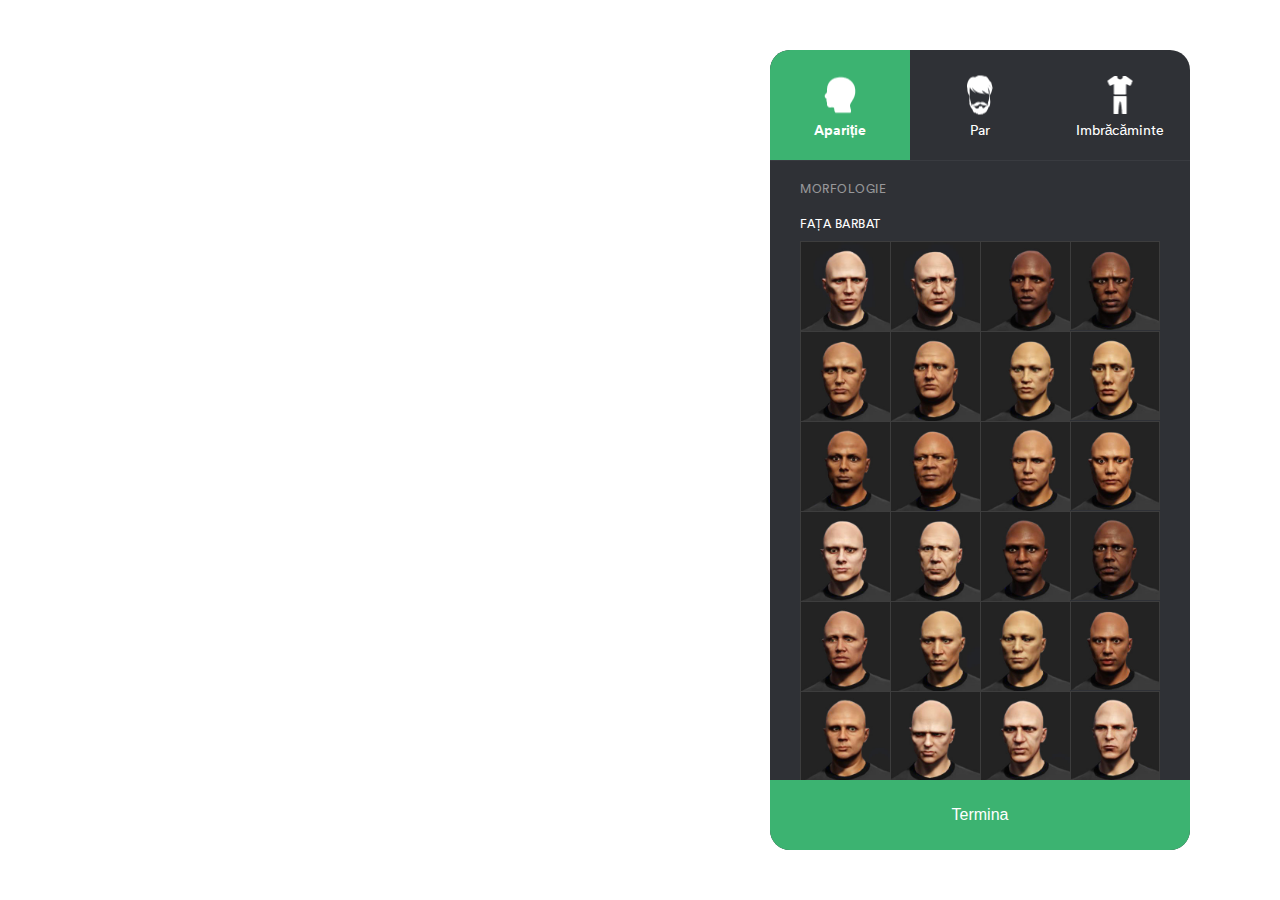
<file: vrp_customization/ui/index.html>
<html>
    <head>
        <!-- <script src="https://code.jquery.com/jquery-2.2.4.min.js" integrity="sha256-BbhdlvQf/xTY9gja0Dq3HiwQF8LaCRTXxZKRutelT44=" crossorigin="anonymous"></script> -->
        <script src="nui://game/ui/jquery.js" type="text/javascript"></script>
        <link href="style.css" rel="stylesheet" type="text/css" />
    </head>
    <body>
        <img id="cursorPointer" src="assets/cursor.png">
        <div class="skinCreator">

            <!-- Tabs -->
            <div class="tab">
              <!-- <a href="#" class="identity disabled" data-link="identity">Identité</a> -->
              <a href="#" class="visage active" data-link="visage">Apariție</a>
              <a href="#" class="pilosite" data-link="pilosite">Par</a>
              <a href="#" class="vetements" data-link="vetements">Imbrăcăminte</a>
            </div>
            
            <form id="formSkinCreator">


              <!-- BLOCK VISAGE -->
              <div class="block visage active">
                
                <div class="group">
                  <h2>Morfologie</h2>
                  <div class="input">
                    <div class="label">Fața barbat</div>
                    <div class="type-img">
                      <label for="pere1">
                        <input type="radio" name="pere" class="pere" value="0" id="pere1" checked>
                        <div class="img"><img src="assets/heritage/Face-0.jpg" alt=""></div>
                      </label>
                      <label for="pere2">
                        <input type="radio" name="pere" class="pere" value="1" id="pere2">
                        <div class="img"><img src="assets/heritage/Face-1.jpg" alt=""></div>
                      </label>
                      <label for="pere3">
                        <input type="radio" name="pere" class="pere" value="2" id="pere3">
                        <div class="img"><img src="assets/heritage/Face-2.jpg" alt=""></div>
                      </label>
                      <label for="pere4">
                        <input type="radio" name="pere" class="pere" value="3" id="pere4">
                        <div class="img"><img src="assets/heritage/Face-3.jpg" alt=""></div>
                      </label>
                      <label for="pere5">
                        <input type="radio" name="pere" class="pere" value="4" id="pere5">
                        <div class="img"><img src="assets/heritage/Face-4.jpg" alt=""></div>
                      </label>
                      <label for="pere6">
                        <input type="radio" name="pere" class="pere" value="5" id="pere6">
                        <div class="img"><img src="assets/heritage/Face-5.jpg" alt=""></div>
                      </label>
                      <label for="pere7">
                        <input type="radio" name="pere" class="pere" value="6" id="pere7">
                        <div class="img"><img src="assets/heritage/Face-6.jpg" alt=""></div>
                      </label>
                      <label for="pere8">
                        <input type="radio" name="pere" class="pere" value="7" id="pere8">
                        <div class="img"><img src="assets/heritage/Face-7.jpg" alt=""></div>
                      </label>
                      <label for="pere9">
                        <input type="radio" name="pere" class="pere" value="8" id="pere9">
                        <div class="img"><img src="assets/heritage/Face-8.jpg" alt=""></div>
                      </label>
                      <label for="pere10">
                        <input type="radio" name="pere" class="pere" value="9" id="pere10">
                        <div class="img"><img src="assets/heritage/Face-9.jpg" alt=""></div>
                      </label>
                      <label for="pere11">
                        <input type="radio" name="pere" class="pere" value="10" id="pere11">
                        <div class="img"><img src="assets/heritage/Face-10.jpg" alt=""></div>
                      </label>
                      <label for="pere12">
                        <input type="radio" name="pere" class="pere" value="11" id="pere12">
                        <div class="img"><img src="assets/heritage/Face-11.jpg" alt=""></div>
                      </label>
                      <label for="pere13">
                        <input type="radio" name="pere" class="pere" value="12" id="pere13">
                        <div class="img"><img src="assets/heritage/Face-12.jpg" alt=""></div>
                      </label>
                      <label for="pere14">
                        <input type="radio" name="pere" class="pere" value="13" id="pere14">
                        <div class="img"><img src="assets/heritage/Face-13.jpg" alt=""></div>
                      </label>
                      <label for="pere15">
                        <input type="radio" name="pere" class="pere" value="14" id="pere15">
                        <div class="img"><img src="assets/heritage/Face-14.jpg" alt=""></div>
                      </label>
                      <label for="pere16">
                        <input type="radio" name="pere" class="pere" value="15" id="pere16">
                        <div class="img"><img src="assets/heritage/Face-15.jpg" alt=""></div>
                      </label>
                      <label for="pere17">
                        <input type="radio" name="pere" class="pere" value="16" id="pere17">
                        <div class="img"><img src="assets/heritage/Face-16.jpg" alt=""></div>
                      </label>
                      <label for="pere18">
                        <input type="radio" name="pere" class="pere" value="17" id="pere18">
                        <div class="img"><img src="assets/heritage/Face-17.jpg" alt=""></div>
                      </label>
                      <label for="pere19">
                        <input type="radio" name="pere" class="pere" value="18" id="pere19">
                        <div class="img"><img src="assets/heritage/Face-18.jpg" alt=""></div>
                      </label>
                      <label for="pere20">
                        <input type="radio" name="pere" class="pere" value="19" id="pere20">
                        <div class="img"><img src="assets/heritage/Face-19.jpg" alt=""></div>
                      </label>
                      <label for="pere21">
                        <input type="radio" name="pere" class="pere" value="20" id="pere21">
                        <div class="img"><img src="assets/heritage/Face-20.jpg" alt=""></div>
                      </label>
                      <label for="pere22">
                        <input type="radio" name="pere" class="pere" value="42" id="pere22">
                        <div class="img"><img src="assets/heritage/Face-42.jpg" alt=""></div>
                      </label>
                      <label for="pere23">
                        <input type="radio" name="pere" class="pere" value="43" id="pere23">
                        <div class="img"><img src="assets/heritage/Face-43.jpg" alt=""></div>
                      </label>
                      <label for="pere24">
                        <input type="radio" name="pere" class="pere" value="44" id="pere24">
                        <div class="img"><img src="assets/heritage/Face-44.jpg" alt=""></div>
                      </label>
                    </div>
                  </div>

                  <div class="input">
                    <div class="label">Fața femeie</div>
                    <div class="type-img">
                      <label for="pere25">
                        <input type="radio" name="pere" class="pere" value="21" id="pere25" checked>
                        <div class="img"><img src="assets/heritage/Face-21.jpg" alt=""></div>
                      </label>
                      <label for="pere26">
                        <input type="radio" name="pere" class="pere" value="22" id="pere26">
                        <div class="img"><img src="assets/heritage/Face-22.jpg" alt=""></div>
                      </label>
                      <label for="pere27">
                        <input type="radio" name="pere" class="pere" value="23" id="pere27">
                        <div class="img"><img src="assets/heritage/Face-23.jpg" alt=""></div>
                      </label>
                      <label for="pere28">
                        <input type="radio" name="pere" class="pere" value="24" id="pere28">
                        <div class="img"><img src="assets/heritage/Face-24.jpg" alt=""></div>
                      </label>
                      <label for="pere29">
                        <input type="radio" name="pere" class="pere" value="25" id="pere29">
                        <div class="img"><img src="assets/heritage/Face-25.jpg" alt=""></div>
                      </label>
                      <label for="pere30">
                        <input type="radio" name="pere" class="pere" value="26" id="pere30">
                        <div class="img"><img src="assets/heritage/Face-26.jpg" alt=""></div>
                      </label>
                      <label for="pere31">
                        <input type="radio" name="pere" class="pere" value="27" id="pere31">
                        <div class="img"><img src="assets/heritage/Face-27.jpg" alt=""></div>
                      </label>
                      <label for="pere32">
                        <input type="radio" name="pere" class="pere" value="28" id="pere32">
                        <div class="img"><img src="assets/heritage/Face-28.jpg" alt=""></div>
                      </label>
                      <label for="pere33">
                        <input type="radio" name="pere" class="pere" value="29" id="pere33">
                        <div class="img"><img src="assets/heritage/Face-29.jpg" alt=""></div>
                      </label>
                      <label for="pere34">
                        <input type="radio" name="pere" class="pere" value="30" id="pere34">
                        <div class="img"><img src="assets/heritage/Face-30.jpg" alt=""></div>
                      </label>
                      <label for="pere35">
                        <input type="radio" name="pere" class="pere" value="31" id="pere35">
                        <div class="img"><img src="assets/heritage/Face-31.jpg" alt=""></div>
                      </label>
                      <label for="pere36">
                        <input type="radio" name="pere" class="pere" value="32" id="pere36">
                        <div class="img"><img src="assets/heritage/Face-32.jpg" alt=""></div>
                      </label>
                      <label for="pere37">
                        <input type="radio" name="pere" class="pere" value="33" id="pere37">
                        <div class="img"><img src="assets/heritage/Face-33.jpg" alt=""></div>
                      </label>
                      <label for="pere38">
                        <input type="radio" name="pere" class="pere" value="34" id="pere38">
                        <div class="img"><img src="assets/heritage/Face-34.jpg" alt=""></div>
                      </label>
                      <label for="pere39">
                        <input type="radio" name="pere" class="pere" value="35" id="pere39">
                        <div class="img"><img src="assets/heritage/Face-35.jpg" alt=""></div>
                      </label>
                      <label for="pere40">
                        <input type="radio" name="pere" class="pere" value="36" id="pere40">
                        <div class="img"><img src="assets/heritage/Face-36.jpg" alt=""></div>
                      </label>
                      <label for="pere41">
                        <input type="radio" name="pere" class="pere" value="37" id="pere41">
                        <div class="img"><img src="assets/heritage/Face-37.jpg" alt=""></div>
                      </label>
                      <label for="pere42">
                        <input type="radio" name="pere" class="pere" value="38" id="pere42">
                        <div class="img"><img src="assets/heritage/Face-38.jpg" alt=""></div>
                      </label>
                      <label for="pere43">
                        <input type="radio" name="pere" class="pere" value="39" id="pere43">
                        <div class="img"><img src="assets/heritage/Face-39.jpg" alt=""></div>
                      </label>
                      <label for="pere44">
                        <input type="radio" name="pere" class="pere" value="40" id="pere44">
                        <div class="img"><img src="assets/heritage/Face-40.jpg" alt=""></div>
                      </label>
                      <label for="pere45">
                        <input type="radio" name="pere" class="pere" value="41" id="pere45">
                        <div class="img"><img src="assets/heritage/Face-41.jpg" alt=""></div>
                      </label>
                      <label for="pere46">
                        <input type="radio" name="pere" class="pere" value="45" id="pere46">
                        <div class="img"><img src="assets/heritage/Face-45.jpg" alt=""></div>
                      </label>
                    </div>
                  </div>



                  <div class="input">
                    <div class="label">Genetica Barbat / Femeie</div>
                    <div class="label-value" data-legend="" style="display:none;"></div>
                    <div class="type-range">
                      <a href="#" class="arrow arrow-left">&nbsp;</a>
                      <input value="5" type="range" class="morphologie" min="0" max="10">
                      <a href="#" class="arrow arrow-right">&nbsp;</a>
                    </div>
                  </div>  
                  
                  <div class="input">
                    <div class="label">Culoarea ochilor</div>
                    <div class="type-radio">
                      <label for="eye1">
                        <input type="radio" name="eyecolor" class="eyecolor" value="0" id="eye1" checked>
                        <span class="color" data-color="#525e37"></span>
                      </label>
                      <label for="eye2">
                        <input type="radio" name="eyecolor" class="eyecolor" value="1" id="eye2">
                        <span class="color" data-color="#263419"></span>
                      </label>
                      <label for="eye3">
                        <input type="radio" name="eyecolor" class="eyecolor" value="2" id="eye3">
                        <span class="color" data-color="#83b7d5"></span>
                      </label>
                      <label for="eye4">
                        <input type="radio" name="eyecolor" class="eyecolor" value="3" id="eye4">
                        <span class="color" data-color="#3e66a3"></span>
                      </label>
                      <label for="eye5">
                        <input type="radio" name="eyecolor" class="eyecolor" value="4" id="eye5">
                        <span class="color" data-color="#8d6833"></span>
                      </label>
                      <label for="eye6">
                        <input type="radio" name="eyecolor" class="eyecolor" value="5" id="eye6">
                        <span class="color" data-color="#523711"></span>
                      </label>
                      <label for="eye7">
                        <input type="radio" name="eyecolor" class="eyecolor" value="6" id="eye7">
                        <span class="color" data-color="#d08418"></span>
                      </label>
                      <label for="eye9">
                        <input type="radio" name="eyecolor" class="eyecolor" value="8" id="eye9">
                        <span class="color" data-color="#bebebe"></span>
                      </label>
                      <label for="eye13">
                        <input type="radio" name="eyecolor" class="eyecolor" value="12" id="eye13">
                        <span class="color" data-color="#0d0d0c"></span>
                      </label>
                    </div>
                  </div>
                </div>
                
                <div class="group">
                  <h2>Piele</h2>
                  <div class="input">
                    <div class="label">Culoarea pielii</div>
                    <div class="type-radio">
                      <label for="p1">
                        <input type="radio" name="peaucolor" class="peaucolor" value="12" id="p1" checked>
                        <span class="color" data-color="#ecc8ae"></span>
                      </label>
                      <label for="p2">
                        <input type="radio" name="peaucolor" class="peaucolor" value="25" id="p2">
                        <span class="color" data-color="#ce9874"></span>
                      </label>
                      <label for="p3">
                        <input type="radio" name="peaucolor" class="peaucolor" value="19" id="p3">
                        <span class="color" data-color="#925a41"></span>
                      </label>
                      <label for="p4">
                        <input type="radio" name="peaucolor" class="peaucolor" value="14" id="p4">
                        <span class="color" data-color="#4e3a26"></span>
                      </label>
                    </div>
                  </div>

                  <div class="input">
                    <div class="label">Acnee</div>
                    <div class="label-value" data-legend="/23"></div>
                    <div class="type-range">
                      <a href="#" class="arrow arrow-left">&nbsp;</a>
                      <input value="0" type="range" class="acne" min="0" max="23">
                      <a href="#" class="arrow arrow-right">&nbsp;</a>
                    </div>
                  </div>

                  <div class="input">
                    <div class="label">Problema pielii</div>
                    <div class="label-value" data-legend="/11"></div>
                    <div class="type-range">
                      <a href="#" class="arrow arrow-left">&nbsp;</a>
                      <input value="0" type="range" class="pbpeau" min="0" max="11">
                      <a href="#" class="arrow arrow-right">&nbsp;</a>
                    </div>
                  </div>

                  <div class="input">
                    <div class="label">Pistrui</div>
                    <div class="label-value" data-legend="/17"></div>
                    <div class="type-range">
                      <a href="#" class="arrow arrow-left">&nbsp;</a>
                      <input value="0" type="range" class="tachesrousseur" min="0" max="17">
                      <a href="#" class="arrow arrow-right">&nbsp;</a>
                    </div>
                  </div>

                  <div class="input">
                    <div class="label">Riduri</div>
                    <div class="label-value" data-legend="/14"></div>
                    <div class="type-range">
                      <a href="#" class="arrow arrow-left">&nbsp;</a>
                      <input value="0" type="range" class="rides" min="0" max="14">
                      <a href="#" class="arrow arrow-right">&nbsp;</a>
                    </div>
                  </div>

                  <div class="input">
                    <div class="label">Intensitatea ridurilor</div>
                    <div class="label-value" data-legend="/10"></div>
                    <div class="type-range">
                      <a href="#" class="arrow arrow-left">&nbsp;</a>
                      <input value="10" type="range" class="intensiterides" min="0" max="10">
                      <a href="#" class="arrow arrow-right">&nbsp;</a>
                    </div>
                  </div>
                </div>

              </div>

              <!-- BLOCK PILOSITE -->
              <div class="block pilosite">
                <div class="group">
                  <h2>Păr</h2>
                  <div class="input">
                    <div class="label">Coafat</div>
                    <div class="label-value" data-legend="/74"></div>
                    <div class="type-range">
                      <a href="#" class="arrow arrow-left">&nbsp;</a>
                      <input value="0" type="range" class="hair" min="0" max="74">
                      <a href="#" class="arrow arrow-right">&nbsp;</a>
                    </div>
                  </div>

                  <div class="input">
                    <div class="label">Culoarea părului</div>
                    <div class="type-radio">
                      <label for="c1">
                        <input type="radio" name="haircolor" class="haircolor" value="0" id="c1" checked>
                        <span class="color" data-color="#1D1D1A"></span>
                      </label>
                      <label for="c2">
                        <input type="radio" name="haircolor" class="haircolor" value="2" id="c2">
                        <span class="color" data-color="#4B392D"></span>
                      </label>
                      <label for="c3">
                        <input type="radio" name="haircolor" class="haircolor" value="4" id="c3">
                        <span class="color" data-color="#7A3B1F"></span>
                      </label>
                      <label for="c4">
                        <input type="radio" name="haircolor" class="haircolor" value="6" id="c4">
                        <span class="color" data-color="#A35631"></span>
                      </label>
                      <label for="c5">
                        <input type="radio" name="haircolor" class="haircolor" value="8" id="c5">
                        <span class="color" data-color="#A96F49"></span>
                      </label>
                      <label for="c6">
                        <input type="radio" name="haircolor" class="haircolor" value="10" id="c6">
                        <span class="color" data-color="#BD8D5E"></span>
                      </label>
                      <label for="c7">
                        <input type="radio" name="haircolor" class="haircolor" value="12" id="c7">
                        <span class="color" data-color="#CBA66F"></span>
                      </label>
                      <label for="c8">
                        <input type="radio" name="haircolor" class="haircolor" value="14" id="c8">
                        <span class="color" data-color="#E8BE78"></span>
                      </label>
                      <label for="c9">
                        <input type="radio" name="haircolor" class="haircolor" value="16" id="c9">
                        <span class="color" data-color="#D09E6A"></span>
                      </label>
                      <label for="c10">
                        <input type="radio" name="haircolor" class="haircolor" value="18" id="c10">
                        <span class="color" data-color="#993524"></span>
                      </label>
                      <label for="c11">
                        <input type="radio" name="haircolor" class="haircolor" value="20" id="c11">
                        <span class="color" data-color="#9C1611"></span>
                      </label>
                      <label for="c12">
                        <input type="radio" name="haircolor" class="haircolor" value="22" id="c12">
                        <span class="color" data-color="#D1381E"></span>
                      </label>
                      <label for="c13">
                        <input type="radio" name="haircolor" class="haircolor" value="24" id="c13">
                        <span class="color" data-color="#C85831"></span>
                      </label>
                      <label for="c14">
                        <input type="radio" name="haircolor" class="haircolor" value="26" id="c14">
                        <span class="color" data-color="#947A67"></span>
                      </label>
                      <label for="c15">
                        <input type="radio" name="haircolor" class="haircolor" value="28" id="c15">
                        <span class="color" data-color="#D8C1AC"></span>
                      </label>
                      <label for="c16">
                        <input type="radio" name="haircolor" class="haircolor" value="30" id="c16">
                        <span class="color" data-color="#734F61"></span>
                      </label>
                      <label for="c17">
                        <input type="radio" name="haircolor" class="haircolor" value="32" id="c17">
                        <span class="color" data-color="#AD476A"></span>
                      </label>
                      <label for="c18">
                        <input type="radio" name="haircolor" class="haircolor" value="35" id="c18">
                        <span class="color" data-color="#FFAEBC"></span>
                      </label>
                      <label for="c19">
                        <input type="radio" name="haircolor" class="haircolor" value="36" id="c19">
                        <span class="color" data-color="#089A8D"></span>
                      </label>
                      <label for="c20">
                        <input type="radio" name="haircolor" class="haircolor" value="40" id="c20">
                        <span class="color" data-color="#309060"></span>
                      </label>
                      <label for="c21">
                        <input type="radio" name="haircolor" class="haircolor" value="43" id="c21">
                        <span class="color" data-color="#A3C015"></span>
                      </label>
                      <label for="c22">
                        <input type="radio" name="haircolor" class="haircolor" value="45" id="c22">
                        <span class="color" data-color="#EEC85C"></span>
                      </label>
                      <label for="c23">
                        <input type="radio" name="haircolor" class="haircolor" value="48" id="c23">
                        <span class="color" data-color="#FE8B10"></span>
                      </label>
                      <label for="c24">
                        <input type="radio" name="haircolor" class="haircolor" value="53" id="c24">
                        <span class="color" data-color="#D40B0E"></span>
                      </label>
                    </div>
                  </div>
                </div>

                <div class="group">
                  <h2>Sprâncene</h2>
                  <div class="input">
                    <div class="label">Forma sprancenei</div>
                    <div class="label-value" data-legend="/34"></div>
                    <div class="type-range">
                      <a href="#" class="arrow arrow-left">&nbsp;</a>
                      <input value="0" type="range" class="sourcils" min="0" max="34">
                      <a href="#" class="arrow arrow-right">&nbsp;</a>
                    </div>
                  </div>

                  <div class="input">
                    <div class="label">Sprâncenele groase</div>
                    <div class="label-value" data-legend="/10"></div>
                    <div class="type-range">
                      <a href="#" class="arrow arrow-left">&nbsp;</a>
                      <input value="10" type="range" class="epaisseursourcils" min="0" max="10">
                      <a href="#" class="arrow arrow-right">&nbsp;</a>
                    </div>
                  </div>
                </div>

                <div class="group">
                  <h2>Barbă</h2>
                  <div class="input">
                    <div class="label">Tip de barba</div>
                    <div class="label-value" data-legend="/28"></div>
                    <div class="type-range">
                      <a href="#" class="arrow arrow-left">&nbsp;</a>
                      <input value="0" type="range" class="barbe" min="0" max="28">
                      <a href="#" class="arrow arrow-right">&nbsp;</a>
                    </div>
                  </div>

                  <div class="input">
                    <div class="label">Bărbați grosime</div>
                    <div class="label-value" data-legend="/10"></div>
                    <div class="type-range">
                      <a href="#" class="arrow arrow-left">&nbsp;</a>
                      <input value="10" type="range" class="epaisseurbarbe" min="0" max="10">
                      <a href="#" class="arrow arrow-right">&nbsp;</a>
                    </div>
                  </div>

                  <div class="input">
                    <div class="label">Culoarea părului</div>
                    <div class="type-radio">
                      <label for="bc1">
                        <input type="radio" name="barbecolor" class="barbecolor" value="0" id="bc1" checked>
                        <span class="color" data-color="#1D1D1A"></span>
                      </label>
                      <label for="bc2">
                        <input type="radio" name="barbecolor" class="barbecolor" value="2" id="bc2">
                        <span class="color" data-color="#4B392D"></span>
                      </label>
                      <label for="bc3">
                        <input type="radio" name="barbecolor" class="barbecolor" value="4" id="bc3">
                        <span class="color" data-color="#7A3B1F"></span>
                      </label>
                      <label for="bc4">
                        <input type="radio" name="barbecolor" class="barbecolor" value="6" id="bc4">
                        <span class="color" data-color="#A35631"></span>
                      </label>
                      <label for="bc5">
                        <input type="radio" name="barbecolor" class="barbecolor" value="8" id="bc5">
                        <span class="color" data-color="#A96F49"></span>
                      </label>
                      <label for="bc6">
                        <input type="radio" name="barbecolor" class="barbecolor" value="10" id="bc6">
                        <span class="color" data-color="#BD8D5E"></span>
                      </label>
                      <label for="bc7">
                        <input type="radio" name="barbecolor" class="barbecolor" value="12" id="bc7">
                        <span class="color" data-color="#CBA66F"></span>
                      </label>
                      <label for="bc8">
                        <input type="radio" name="barbecolor" class="barbecolor" value="14" id="bc8">
                        <span class="color" data-color="#E8BE78"></span>
                      </label>
                      <label for="bc9">
                        <input type="radio" name="barbecolor" class="barbecolor" value="16" id="bc9">
                        <span class="color" data-color="#D09E6A"></span>
                      </label>
                      <label for="bc13">
                        <input type="radio" name="barbecolor" class="barbecolor" value="24" id="bc13">
                        <span class="color" data-color="#C85831"></span>
                      </label>
                      <label for="bc14">
                        <input type="radio" name="barbecolor" class="barbecolor" value="26" id="bc14">
                        <span class="color" data-color="#947A67"></span>
                      </label>
                      <label for="bc15">
                        <input type="radio" name="barbecolor" class="barbecolor" value="28" id="bc15">
                        <span class="color" data-color="#D8C1AC"></span>
                      </label>
                    </div>
                  </div>
              </div>

              </div>

              <!-- BLOCK CLOTHES -->
              <div class="block vetements">
                <div class="group">
                  <h2>Cap</h2>
                  <div class="label-value" data-legend="">0</div>
                  <ul class="chapeaux">
                    <button type="button" class="arrow arrowvetement-left">&nbsp;</button>
                    <li data="0" class="active">Aucun</li>
                    <li data="1">Beanie neagră</li>
                    <li data="2">Pălărie albă</li>
                    <li data="3">Pescarul lui Bob</li>
                    <li data="4">Cap negru LS</li>
                    <li data="5">Cap alb LS</li>
                    <li data="6">Reggae pălărie</li>
                    <li data="7">Albă beret</li>
                    <li data="8">Grey beret</li>
                    <li data="9">Black beret</li>
                    <li data="10">Brown beret</li>
                    <li data="11">Cap f °</li>
                    <li data="12">Cap f °</li>
                    <li data="13">Stank Cap</li>
                    <li data="14">Stank Cap</li>
                    <li data="15">Pălărie gri</li>
                    <li data="16">Pălărie alba</li>
                    <li data="17">Pălărie de cowboy</li>
                    <li data="18">Bandana albă</li>
                    <li data="19">Black bandana</li>
                    <li data="20">Căști negre</li>
                    <li data="21">Căști alb</li>
                    <li data="22">Bob tréi</li>
                    <li data="23">Pălărie de vacanță</li>
                    <li data="24">Mafieu pălărie</li>
                    <li data="25">Bowler pălărie</li>
                    <li data="26">Pălărie de sus</li>
                    <li data="27">Lână pălăria</li>
                    <li data="28">Red Broker Cap</li>
                    <li data="29">Black Broker Cap</li>
                    <li data="30">Picior</li>
                    <li data="31">Vapid cap</li>
                    <li data="32">Capul castelului de nisip</li>
                    <button type="button" class="arrow arrowvetement-right">&nbsp;</button>
                  </ul>
                </div>
                <div class="group">
                  <h2>Ochelari</h2>
                  <div class="label-value" data-legend="">0</div>
                  <ul class="lunettes">
                    <button type="button" class="arrow arrowvetement-left">&nbsp;</button>
                    <li data="0" class="active">ochelari</li>
                    <li data="1">ochelari</li>
                    <li data="2">ochelari</li>
                    <li data="3">ochelari</li>
                    <li data="4">ochelari</li>
                    <li data="5">ochelari</li>
                    <li data="6">ochelari</li>
                    <li data="7">ochelari</li>
                    <li data="8">ochelari</li>
                    <li data="9">ochelari</li>
                    <li data="10">ochelari</li>
                    <li data="11">ochelari</li>
                    <li data="11">ochelari</li>
                    <button type="button" class="arrow arrowvetement-right">&nbsp;</button>
                  </ul>
                </div>
                <div class="group">
                  <h2>Urechi</h2>
                  <div class="label-value" data-legend="">0</div>
                  <ul class="oreilles">
                    <button type="button" class="arrow arrowvetement-left">&nbsp;</button>
                    <li data="0" class="active">urechi</li>
                    <li data="1">urechi</li>
                    <li data="2">urechi</li>
                    <li data="3">urechi</li>
                    <li data="4">urechi</li>
                    <li data="5">urechi</li>
                    <li data="6">urechi</li>
                    <li data="7">urechi</li>
                    <li data="8">urechi</li>
                    <li data="9">urechi</li>
                    <li data="10">urechi</li>
                    <li data="11">urechi</li>
                    <li data="12">urechi</li>
                    <li data="13">urechi</li>
                    <li data="14">urechi</li>
                    <li data="15">urechi</li>
                    <button type="button" class="arrow arrowvetement-right">&nbsp;</button>
                  </ul>
                </div>

                <div class="group">
                  <h2>Top</h2>
                  <div class="label-value" data-legend="">0</div>
                  <ul class="hauts">
                    <button type="button" class="arrow arrowvetement-left">&nbsp;</button>
                    <li data="0" class="active">Top</li>
                    <li data="1">Top</li>
                    <li data="2">Top</li>
                    <li data="3">Top</li>
                    <li data="4">Top</li>
                    <li data="5">Top</li>
                    <li data="6">Top</li>
                    <li data="7">Top</li>
                    <li data="8">Top</li>
                    <li data="9">Top</li>
                    <li data="10">Top</li>
                    <li data="11">Top</li>
                    <li data="12">Top</li>
                    <li data="13">Top</li>
                    <li data="14">Top</li>
                    <li data="15">Top</li>
                    <li data="16">Top</li>
                    <li data="17">Top</li>
                    <li data="18">Top</li>
                    <li data="19">Top</li>
                    <li data="20">Top</li>
                    <li data="21">Top</li>
                    <li data="22">Top</li>
                    <li data="23">Top</li>
                    <li data="24">Top</li>
                    <li data="25">Top</li>
                    <li data="26">Top</li>
                    <li data="27">Top</li>
                    <li data="28">Top</li>
                    <li data="29">Top</li>
                    <li data="30">Top</li>
                    <li data="31">Top</li>
                    <li data="32">Top</li>
                    <li data="33">Top</li>
                    <li data="34">Top</li>
                    <li data="35">Top</li>
                    <li data="36">Top</li>
                    <li data="37">Top</li>
                    <li data="38">Top</li>
                    <li data="39">Top</li>
                    <li data="40">Top</li>
                    <li data="41">Top</li>
                    <li data="42">Top</li>
                    <li data="43">Top</li>
                    <li data="44">Top</li>
                    <li data="45">Top</li>
                    <li data="46">Top</li>
                    <li data="47">Top</li>
                    <li data="48">Top</li>
                    <li data="49">Top</li>
                    <li data="50">Top</li>
                    <li data="51">Top</li>
                    <li data="52">Top</li>
                    <li data="53">Top</li>
                    <li data="54">Top</li>
                    <li data="55">Top</li>
                    <li data="56">Top</li>
                    <li data="57">Top</li>
                    <li data="58">Top</li>
                    <li data="59">Top</li>
                    <li data="60">Top</li>
                    <li data="61">Top</li>
                    <li data="62">Top</li>
                    <li data="63">Top</li>
                    <li data="64">Top</li>
                    <li data="65">Top</li>
                    <li data="66">Top</li>
                    <li data="67">Top</li>
                    <li data="68">Top</li>
                    <li data="69">Top</li>
                    <li data="70">Top</li>
                    <li data="71">Top</li>
                    <li data="72">Top</li>
                    <li data="73">Top</li>
                    <li data="74">Top</li>
                    <li data="75">Top</li>
                    <li data="76">Top</li>
                    <li data="77">Top</li>
                    <li data="78">Top</li>
                    <li data="79">Top</li>
                    <li data="80">Top</li>
                    <li data="81">Top</li>
                    <li data="82">Top</li>
                    <li data="83">Top</li>
                    <li data="84">Top</li>
                    <li data="85">Top</li>
                    <li data="86">Top</li>
                    <li data="87">Top</li>
                    <li data="88">Top</li>
                    <li data="89">Top</li>
                    <li data="90">Top</li>
                    <li data="91">Top</li>
                    <li data="92">Top</li>
                    <li data="93">Top</li>
                    <li data="94">Top</li>
                    <li data="95">Top</li>
                    <li data="96">Top</li>
                    <li data="97">Top</li>
                    <li data="98">Top</li>
                    <li data="99">Top</li>
                    <li data="100">Top</li>
                    <li data="101">Top</li>
                    <li data="102">Top</li>
                    <li data="103">Top</li>
                    <li data="104">Top</li>
                    <li data="105">Top</li>
                    <li data="106">Top</li>
                    <li data="107">Top</li>
                    <li data="108">Top</li>
                    <li data="109">Top</li>
                    <li data="110">Top</li>
                    <li data="111">Top</li>
                    <li data="112">Top</li>
                    <li data="113">Top</li>
                    <li data="114">Top</li>
                    <li data="115">Top</li>
                    <li data="116">Top</li>
                    <li data="117">Top</li>
                    <li data="118">Top</li>
                    <button type="button" class="arrow arrowvetement-right">&nbsp;</button>
                  </ul>
                </div>

                <div class="group">
                  <h2>Pantaloni</h2>
                  <div class="label-value" data-legend="">0</div>
                  <ul class="pantalons">
                    <button type="button" class="arrow arrowvetement-left">&nbsp;</button>
                    <li data="0" class="active">Pantaloni</li>
                    <li data="1">Pantaloni</li>
                    <li data="2">Pantaloni</li>
                    <li data="3">Pantaloni</li>
                    <li data="4">Pantaloni</li>
                    <li data="5">Pantaloni</li>
                    <li data="6">Pantaloni</li>
                    <li data="7">Pantaloni</li>
                    <li data="8">Pantaloni</li>
                    <li data="9">Pantaloni</li>
                    <li data="10">Pantaloni</li>
                    <li data="11">Pantaloni</li>
                    <li data="12">Pantaloni</li>
                    <li data="13">Pantaloni</li>
                    <li data="14">Pantaloni</li>
                    <li data="15">Pantaloni</li>
                    <li data="16">Pantaloni</li>
                    <li data="17">Pantaloni</li>
                    <li data="18">Pantaloni</li>
                    <li data="19">Pantaloni</li>
                    <li data="20">Pantaloni</li>
                    <li data="21">Pantaloni</li>
                    <li data="22">Pantaloni</li>
                    <li data="23">Pantaloni</li>
                    <li data="24">Pantaloni</li>
                    <li data="25">Pantaloni</li>
                    <li data="26">Pantaloni</li>
                    <li data="27">Pantaloni</li>
                    <li data="28">Pantaloni</li>
                    <li data="29">Pantaloni</li>
                    <li data="30">Pantaloni</li>
                    <li data="31">Pantaloni</li>
                    <li data="32">Pantaloni</li>
                    <li data="33">Pantaloni</li>
                    <li data="34">Pantaloni</li>
                    <li data="35">Pantaloni</li>
                    <li data="36">Pantaloni</li>
                    <li data="37">Pantaloni</li>
                    <li data="38">Pantaloni</li>
                    <li data="39">Pantaloni</li>
                    <li data="40">Pantaloni</li>
                    <li data="41">Pantaloni</li>
                    <li data="42">Pantaloni</li>
                    <li data="43">Pantaloni</li>
                    <li data="44">Pantaloni</li>
                    <li data="45">Pantaloni</li>
                    <li data="46">Pantaloni</li>
                    <li data="47">Pantaloni</li>
                    <li data="48">Pantaloni</li>
                    <li data="49">Pantaloni</li>
                    <li data="50">Pantaloni</li>
                    <li data="51">Pantaloni</li>
                    <li data="52">Pantaloni</li>
                    <li data="53">Pantaloni</li>
                    <li data="54">Pantaloni</li>
                    <li data="55">Pantaloni</li>
                    <li data="56">Pantaloni</li>
                    <li data="57">Pantaloni</li>
                    <button type="button" class="arrow arrowvetement-right">&nbsp;</button>
                  </ul>
                </div>

                <div class="group">
                  <h2>Incaltaminte</h2>
                  <div class="label-value" data-legend="">0</div>
                  <ul class="chaussures">
                    <button type="button" class="arrow arrowvetement-left">&nbsp;</button>
                    <li data="0" class="active">Incaltaminte</li>
                    <li data="1">Incaltaminte</li>
                    <li data="2">Incaltaminte</li>
                    <li data="3">Incaltaminte</li>
                    <li data="4">Incaltaminte</li>
                    <li data="5">Incaltaminte</li>
                    <li data="6">Incaltaminte</li>
                    <li data="7">Incaltaminte</li>
                    <li data="8">Incaltaminte</li>
                    <li data="9">Incaltaminte</li>
                    <li data="10">Incaltaminte</li>
                    <li data="11">Incaltaminte</li>
                    <li data="12">Incaltaminte</li>
                    <li data="13">Incaltaminte</li>
                    <li data="14">Incaltaminte</li>
                    <li data="15">Incaltaminte</li>
                    <li data="16">Incaltaminte</li>
                    <li data="17">Incaltaminte</li>
                    <li data="18">Incaltaminte</li>
                    <li data="19">Incaltaminte</li>
                    <li data="20">Incaltaminte</li>
                    <li data="21">Incaltaminte</li>
                    <li data="22">Incaltaminte</li>
                    <li data="23">Incaltaminte</li>
                    <li data="24">Incaltaminte</li>
                    <li data="25">Incaltaminte</li>
                    <li data="26">Incaltaminte</li>
                    <li data="27">Incaltaminte</li>
                    <li data="28">Incaltaminte</li>
                    <li data="29">Incaltaminte</li>
                    <li data="30">Incaltaminte</li>
                    <li data="31">Incaltaminte</li>
                    <li data="32">Incaltaminte</li>
                    <li data="33">Incaltaminte</li>
                    <li data="34">Incaltaminte</li>
                    <li data="35">Incaltaminte</li>
                    <li data="36">Incaltaminte</li>
                    <li data="37">Incaltaminte</li>
                    <li data="38">Incaltaminte</li>
                    <li data="39">Incaltaminte</li>
                    <li data="40">Incaltaminte</li>
                    <li data="41">Incaltaminte</li>
                    <li data="42">Incaltaminte</li>
                    <li data="43">Incaltaminte</li>
                    <li data="44">Incaltaminte</li>
                    <li data="45">Incaltaminte</li>
                    <li data="46">Incaltaminte</li>
                    <li data="47">Incaltaminte</li>
                    <li data="48">Incaltaminte</li>
                    <li data="49">Incaltaminte</li>
                    <li data="50">Incaltaminte</li>
                    <button type="button" class="arrow arrowvetement-right">&nbsp;</button>
                  </ul>
                </div>

                <div class="group">
                  <h2>Ceas</h2>
                  <div class="label-value" data-legend="">0</div>
                  <ul class="montre">
                    <button type="button" class="arrow arrowvetement-left">&nbsp;</button>
                    <li data="0" class="active">Ceas</li>
                    <li data="1">Ceas</li>
                    <li data="2">Ceas</li>
                    <li data="3">Ceas</li>
                    <li data="4">Ceas</li>
                    <li data="5">Ceas</li>
                    <li data="6">Ceas</li>
                    <li data="7">Ceas</li>
                    <button type="button" class="arrow arrowvetement-right">&nbsp;</button>
                  </ul>
                </div>

              </div>

              <!-- Submit -->
              <button class="submit">Termina</button>
          </form>
        </div>

        <div class="popup confirmation">
          <p>Sigur doriți să vă validați aspectul ?</p>
          <div class="buttons">
            <div class="button yes">Da</div>
            <div class="button no">Nu</div>
          </div>
        </div>

        <!-- JS Scripts -->
        <script src="front.js" type="text/javascript"></script>
        <script src="script.js" type="text/javascript"></script>
    </body>
</html>
</file>
<file: vrp_customization/ui/style.css>
input[type=range] {
  -webkit-appearance: none;
  /* Hides the slider so that custom slider can be made */
  width: 280px;
  /* Specific width is required for Firefox. */
  background: transparent;
  /* Otherwise white in Chrome */
  vertical-align: middle;
  padding: 0 10px; }

input[type=range]::-webkit-slider-thumb {
  -webkit-appearance: none; }

input[type=range]:focus {
  outline: none;
  /* Removes the blue border. You should probably do some kind of focus styling for accessibility reasons though. */ }

input[type=range]::-ms-track {
  width: 100%;
  cursor: pointer;
  /* Hides the slider so custom styles can be added */
  background: transparent;
  border-color: transparent;
  color: transparent; }

/* Special styling for WebKit/Blink */
input[type=range]::-webkit-slider-thumb {
  -webkit-appearance: none;
  height: 12px;
  width: 12px;
  border-radius: 100%;
  background: #ffffff;
  cursor: pointer;
  margin-top: -6px;
  /* You need to specify a margin in Chrome, but in Firefox and IE it is automatic */ }

/* All the same stuff for Firefox */
input[type=range]::-moz-range-thumb {
  height: 12px;
  width: 12px;
  border-radius: 100%;
  background: #ffffff;
  cursor: pointer; }

/* All the same stuff for IE */
input[type=range]::-ms-thumb {
  height: 12px;
  width: 12px;
  border-radius: 100%;
  background: #ffffff;
  cursor: pointer; }

input[type=range]::-webkit-slider-runnable-track {
  width: 330px;
  height: 2px;
  cursor: pointer;
  background: rgba(255, 255, 255, 0.2); }

input[type=range]:focus::-webkit-slider-runnable-track {
  background: rgba(255, 255, 255, 0.2); }

input[type=range]::-moz-range-track {
  width: 330px;
  height: 2px;
  cursor: pointer;
  background: rgba(255, 255, 255, 0.2); }

input[type=range]::-ms-track {
  width: 330px;
  height: 2px;
  cursor: pointer;
  background: transparent;
  border-color: transparent;
  color: transparent; }

input[type=range]::-ms-fill-lower {
  background: rgba(255, 255, 255, 0.2); }

input[type=range]:focus::-ms-fill-lower {
  background: rgba(255, 255, 255, 0.2); }

input[type=range]::-ms-fill-upper {
  background: rgba(255, 255, 255, 0.2); }

input[type=range]:focus::-ms-fill-upper {
  background: rgba(255, 255, 255, 0.2); }

input[type="radio"] {
  display: none; }

.type-radio {
  margin-bottom: 10px; }
  .type-radio label {
    display: inline-block;
    height: 18px; }
  .type-radio .color {
    width: 30px;
    height: 30px;
    display: inline-block;
    margin-right: -2px;
    font-size: 0;
    border: 1px solid rgba(228, 228, 228, 0.3);
    -webkit-box-sizing: border-box;
    box-sizing: border-box;
    border-radius: 200px; }
    .type-radio .color:after {
      opacity: 0;
      content: '';
      position: absolute;
      top: 9px;
      left: 7px;
      width: 13px;
      height: 9px;
      background: url("assets/radio-check.png") no-repeat;
      background-size: cover;
      -webkit-transition: all .15s ease-in-out;
      -o-transition: all .15s ease-in-out;
      transition: all .15s ease-in-out; }

input[type="radio"]:checked + span:after {
  opacity: 1; }

@font-face {
  font-family: 'Circular';
  src: url("fonts/Circular-Bold.woff2") format("woff2"), url("fonts/Circular-Bold.woff") format("woff"), url("fonts/Circular-Bold.ttf") format("truetype");
  font-weight: bold;
  font-style: normal; }

@font-face {
  font-family: 'Circular';
  src: url("fonts/Circular-Book.woff2") format("woff2"), url("fonts/Circular-Book.woff") format("woff"), url("fonts/Circular-Book.ttf") format("truetype");
  font-weight: normal;
  font-style: normal; }

* {
  position: relative;
  margin: 0;
  padding: 0;
  outline: 0;
  -webkit-font-smoothing: antialiased;
  -moz-osx-font-smoothing: grayscale; }

body {
  font-family: 'Circular', sans-serif;
  font-weight: normal;
  overflow: hidden;
  height: 100%; }

#cursorPointer {
  position: absolute;
  z-index: 999999;
  display: none; }

::-webkit-scrollbar {
  display: none; }

.skinCreator {
  position: absolute;
  width: 420px;
  min-height: calc(100% - 100px);
  height: 0px;
  color: #FFF;
  top: 50px;
  right: 90px;
  -webkit-box-sizing: border-box;
  box-sizing: border-box;
  background-color: rgba(24, 27, 32, 0.9);
  border-radius: 20px;
  overflow: hidden; }

form {
  width: 100%;
  height: 100%;
  -webkit-box-sizing: border-box;
  box-sizing: border-box;
  overflow-y: auto;
  padding-bottom: 200px; }

.tab {
  border-bottom: 1px solid rgba(255, 255, 255, 0.05);
  display: -webkit-box;
  display: -ms-flexbox;
  display: flex;
  -ms-flex-pack: distribute;
  justify-content: space-around;
  -webkit-box-align: start;
  -ms-flex-align: start;
  align-items: flex-start; }
  .tab a {
    color: white;
    font-weight: normal;
    text-decoration: none;
    font-size: 14px;
    text-align: center;
    line-height: 160px;
    width: calc(100% / 3);
    height: 110px;
    -webkit-transition: all 0.4s ease-in-out;
    -o-transition: all 0.4s ease-in-out;
    transition: all 0.4s ease-in-out; }
  .tab .active {
    color: white;
    font-weight: bold;
    background: #3cb371; }
  .tab .identity::before {
    content: '';
    width: 30px;
    height: 38px;
    background: url(assets/identity.png) no-repeat;
    position: absolute;
    top: calc(50% - 10px);
    left: 50%;
    -webkit-transform: translate(-50%, -50%);
    -ms-transform: translate(-50%, -50%);
    transform: translate(-50%, -50%); }
  .tab .visage::before {
    content: '';
    width: 32px;
    height: 37px;
    background: url(assets/head.png) no-repeat;
    position: absolute;
    top: calc(50% - 10px);
    left: 50%;
    -webkit-transform: translate(-50%, -50%);
    -ms-transform: translate(-50%, -50%);
    transform: translate(-50%, -50%); }
  .tab .pilosite::before {
    content: '';
    width: 26px;
    height: 39px;
    background: url(assets/pilosite.png) no-repeat;
    position: absolute;
    top: calc(50% - 10px);
    left: 50%;
    -webkit-transform: translate(-50%, -50%);
    -ms-transform: translate(-50%, -50%);
    transform: translate(-50%, -50%); }
  .tab .vetements::before {
    content: '';
    width: 25px;
    height: 38px;
    background: url(assets/clothes.png) no-repeat;
    position: absolute;
    top: calc(50% - 10px);
    left: 50%;
    -webkit-transform: translate(-50%, -50%);
    -ms-transform: translate(-50%, -50%);
    transform: translate(-50%, -50%); }

.block {
  display: none; }
  .block .group {
    padding: 20px 30px;
    border-bottom: 1px solid rgba(255, 255, 255, 0.2); }
    .block .group:last-child {
      border-bottom: none; }
  .block h2 {
    color: rgba(255, 255, 255, 0.5);
    font-size: 12px;
    font-weight: normal;
    text-transform: uppercase;
    letter-spacing: .5px;
    padding-bottom: 20px; }
  .block .input {
    padding: 10px 0; }
    .block .input .label {
      color: white;
      font-size: 12px;
      text-transform: uppercase;
      letter-spacing: .5px; }
    .block .input .label-value {
      position: absolute;
      top: 0px;
      font-size: 14px;
      color: white;
      right: 0px;
      opacity: .5; }
    .block .input .type-range {
      -webkit-box-sizing: border-box;
      box-sizing: border-box;
      border-radius: 200px;
      padding: 12px 15px 15px;
      background-color: rgba(56, 58, 64, 0.6); }
      .block .input .type-range .arrow {
        width: 14px;
        height: 14px;
        text-decoration: none;
        font-size: 0;
        display: inline-block;
        vertical-align: middle; }
      .block .input .type-range .arrow-left {
        background: url("assets/arrow-left.png") no-repeat;
        background-size: cover;
        margin-left: 5px; }
      .block .input .type-range .arrow-right {
        background: url("assets/arrow-right.png") no-repeat;
        background-size: cover; }
    .block .input .type-img {
      display: -webkit-box;
      display: -ms-flexbox;
      display: flex;
      -webkit-box-orient: horizontal;
      -webkit-box-direction: normal;
      -ms-flex-flow: row wrap;
      flex-flow: row wrap;
      -webkit-box-pack: start;
      -ms-flex-pack: start;
      justify-content: flex-start; }
      .block .input .type-img label {
        width: calc(100% / 4); }
        .block .input .type-img label:nth-child(4n) .img {
          border-right: 1px solid #3d3d3d; }
      .block .input .type-img .img {
        width: 100%;
        -webkit-box-sizing: border-box;
        box-sizing: border-box;
        border-top: 1px solid #3d3d3d;
        border-left: 1px solid #3d3d3d; }
        .block .input .type-img .img img {
          width: 100%;
          height: auto; }
        .block .input .type-img .img:after {
          opacity: 0;
          content: '';
          position: absolute;
          bottom: 5px;
          right: 5px;
          width: 10px;
          height: 10px;
          background: white url("assets/radio-check-black.png") no-repeat center center;
          border-radius: 100%;
          padding: 4px;
          background-size: 8px 6px;
          -webkit-transition: all .15s ease-in-out;
          -o-transition: all .15s ease-in-out;
          transition: all .15s ease-in-out; }
      .block .input .type-img input[type="radio"]:checked + .img {
        border: 2px solid white; }
        .block .input .type-img input[type="radio"]:checked + .img:after {
          opacity: 1; }
  .block h2 + .input {
    padding-top: 0px; }

.block.active {
  display: block; }

.label {
  display: block;
  margin-bottom: 10px; }

.submit {
  width: 420px;
  height: 70px;
  display: block;
  border: none;
  background-color: #3cb371;
  font-size: 16px;
  line-height: 70px;
  color: white;
  position: fixed;
  bottom: 50px;
  z-index: 100;
  border-bottom-left-radius: 20px;
  border-bottom-right-radius: 20px;
  -webkit-transition: all .2s ease-in-out;
  -o-transition: all .2s ease-in-out;
  transition: all .2s ease-in-out; }
  .submit:hover {
    background-color: #3cb371; }

.rotation {
  position: absolute;
  bottom: 60px;
  right: 550px;
  z-index: 100;
  display: -webkit-box;
  display: -ms-flexbox;
  display: flex;
  -ms-flex-pack: distribute;
  justify-content: space-around;
  -webkit-box-align: start;
  -ms-flex-align: start;
  align-items: flex-start;
  font-size: 16px;
  line-height: 40px;
  color: white; }
  .rotation .button {
    background-color: rgba(0, 0, 0, 0.75);
    text-align: center;
    vertical-align: middle;
    width: 40px;
    height: 40px;
    border-radius: 5px;
    margin: 0 5px; }
  .rotation p {
    margin-left: 10px; }

.popup {
  display: none;
  position: absolute;
  z-index: 200;
  top: 50%;
  left: 50%;
  -webkit-transform: translate(-50%, -50%);
  -ms-transform: translate(-50%, -50%);
  transform: translate(-50%, -50%);
  color: white;
  width: 450px;
  text-align: center;
  background-color: rgba(0, 0, 0, 0.75);
  border-radius: 5px;
  padding: 20px 0 25px; }
  .popup p {
    margin-bottom: 10px; }
  .popup .buttons {
    width: 100%;
    display: -webkit-box;
    display: -ms-flexbox;
    display: flex;
    -webkit-box-pack: center;
    -ms-flex-pack: center;
    justify-content: center;
    -webkit-box-align: start;
    -ms-flex-align: start;
    align-items: flex-start; }
    .popup .buttons .button {
      background-color: rgba(0, 0, 0, 0.75);
      text-align: center;
      vertical-align: middle;
      width: 60px;
      height: 40px;
      border-radius: 5px;
      margin: 0 5px;
      padding: 0 10px;
      color: white;
      line-height: 40px; }
    .popup .buttons .yes {
      background-color: #3cb371; }

.vetements h2 {
  color: white; }

.vetements .label-value {
  position: absolute;
  top: 18px;
  font-size: 14px;
  color: white;
  right: 30px;
  opacity: .5; }

.vetements ul {
  -webkit-box-sizing: border-box;
  box-sizing: border-box;
  border-radius: 200px;
  padding: 12px 15px 15px;
  background-color: rgba(56, 58, 64, 0.6);
  display: -webkit-box;
  display: -ms-flexbox;
  display: flex;
  -webkit-box-pack: justify;
  -ms-flex-pack: justify;
  justify-content: space-between;
  -webkit-box-align: center;
  -ms-flex-align: center;
  align-items: center; }
  .vetements ul li {
    display: none; }
  .vetements ul .active {
    display: block; }
  .vetements ul .arrow {
    width: 14px;
    height: 14px;
    text-decoration: none;
    font-size: 0;
    display: inline-block;
    vertical-align: middle;
    border: none; }
  .vetements ul .arrowvetement-left {
    background: url("assets/arrow-left.png") no-repeat;
    background-size: cover;
    margin-left: 5px; }
  .vetements ul .arrowvetement-right {
    background: url("assets/arrow-right.png") no-repeat;
    background-size: cover; }
</file>
